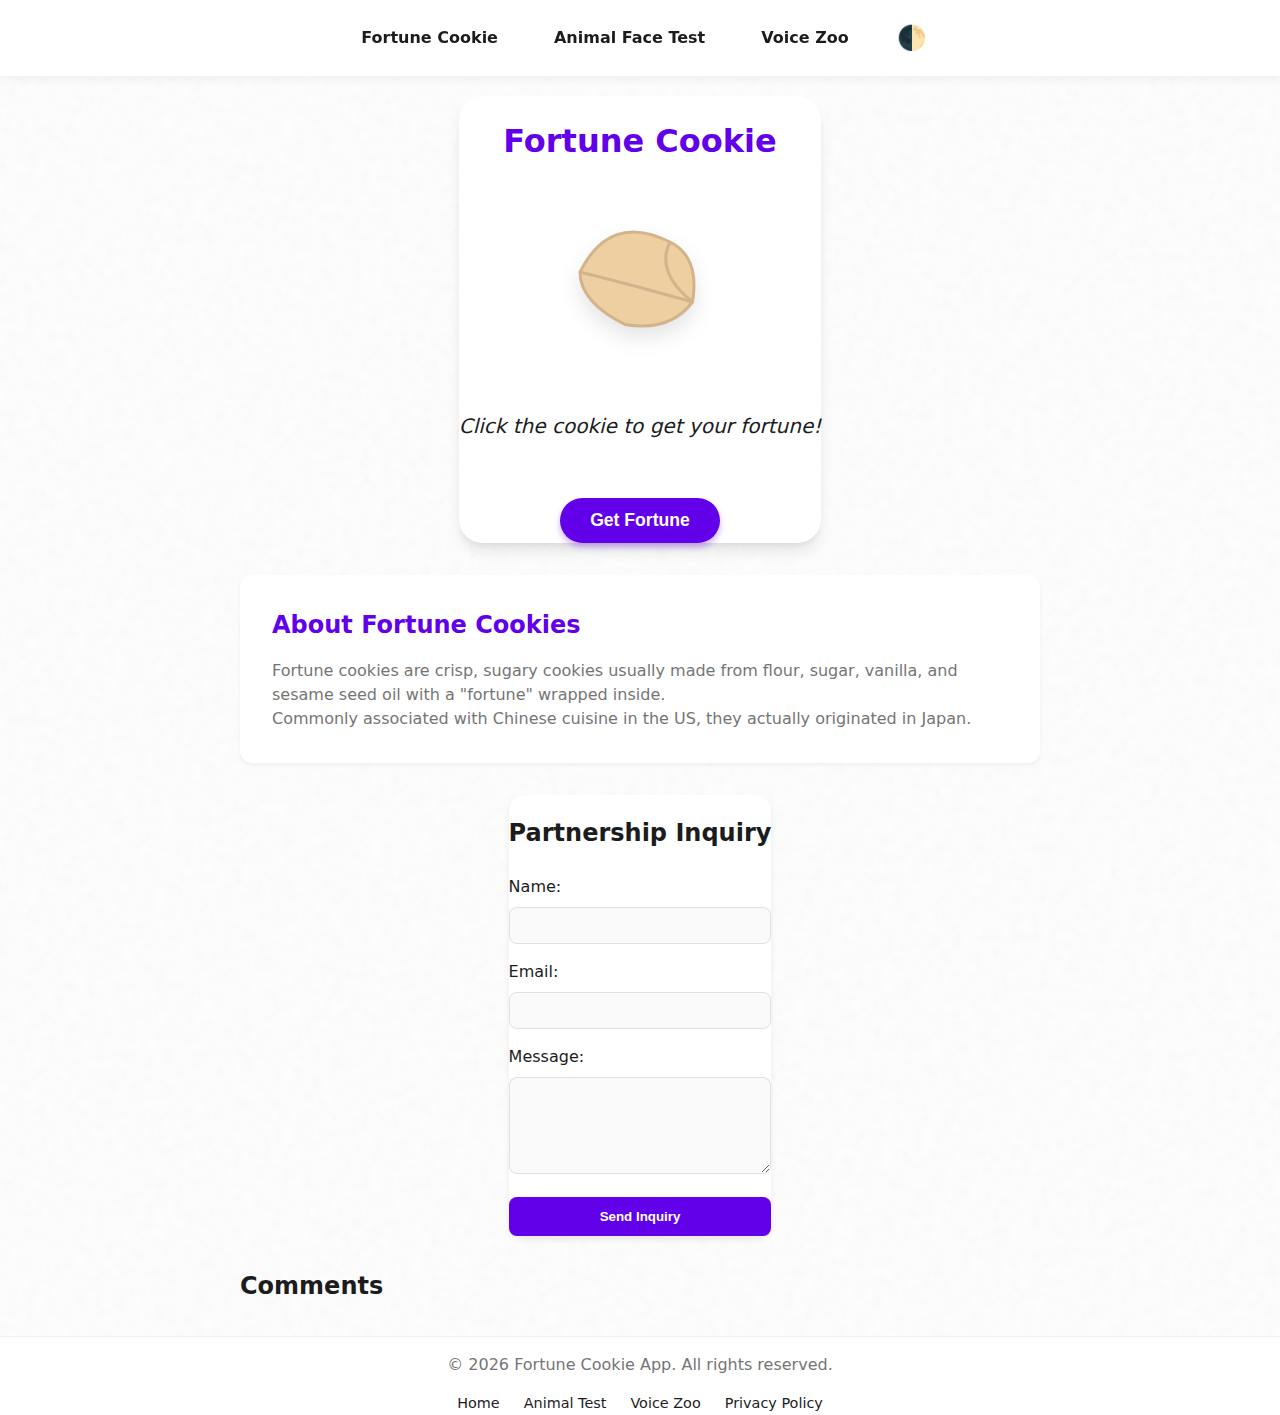
<file: index.html>
<!DOCTYPE html>
<html lang="en">
<head>
    <!-- Google tag (gtag.js) -->
    <script async src="https://www.googletagmanager.com/gtag/js?id=G-Y0EWFHQPL3"></script>
    <script>
      window.dataLayer = window.dataLayer || [];
      function gtag(){dataLayer.push(arguments);}
      gtag('js', new Date());

      gtag('config', 'G-Y0EWFHQPL3');
    </script>
    <meta charset="UTF-8">
    <meta name="viewport" content="width=device-width, initial-scale=1.0">
    <meta name="description" content="Get your daily fortune cookie message online!">
    <title>Fortune Cookie - Daily Fortune Generator</title>
    <link rel="stylesheet" href="style.css">
    <script async src="https://pagead2.googlesyndication.com/pagead/js/adsbygoogle.js?client=ca-pub-4731686284204006" crossorigin="anonymous"></script>
    
    <!-- Module Imports -->
    <script type="module" src="components/NavBar.js"></script>
    <script type="module" src="components/ThemeToggle.js"></script>
    <script type="module" src="components/FortuneCookie.js"></script>
    <script type="module" src="components/ContactForm.js"></script>
    <script type="module" src="components/AppFooter.js"></script>
</head>
<body>
    <nav-bar>
        <theme-toggle slot="toggle"></theme-toggle>
    </nav-bar>

    <main>
        <fortune-cookie></fortune-cookie>

        <section class="content-section" style="max-width: 800px; text-align: left; background: var(--surface-light); padding: 2rem; border-radius: 12px; box-shadow: var(--shadow-sm);">
            <h2 style="color: var(--primary); margin-bottom: 1rem;">About Fortune Cookies</h2>
            <p style="color: var(--text-muted);">Fortune cookies are crisp, sugary cookies usually made from flour, sugar, vanilla, and sesame seed oil with a "fortune" wrapped inside.</p>
            <p style="color: var(--text-muted);">Commonly associated with Chinese cuisine in the US, they actually originated in Japan.</p>
        </section>

        <contact-form></contact-form>
        
        <div class="container comments-container" style="max-width: 800px; width: 100%;">
            <h2>Comments</h2>
            <div id="disqus_thread"></div>
        </div>
    </main>

    <app-footer></app-footer>

    <script>
        (function() { 
        var d = document, s = d.createElement('script');
        s.src = 'https://tgjo.disqus.com/embed.js';
        s.setAttribute('data-timestamp', +new Date());
        (d.head || d.body).appendChild(s);
        })();
    </script>
</body>
</html>
</file>
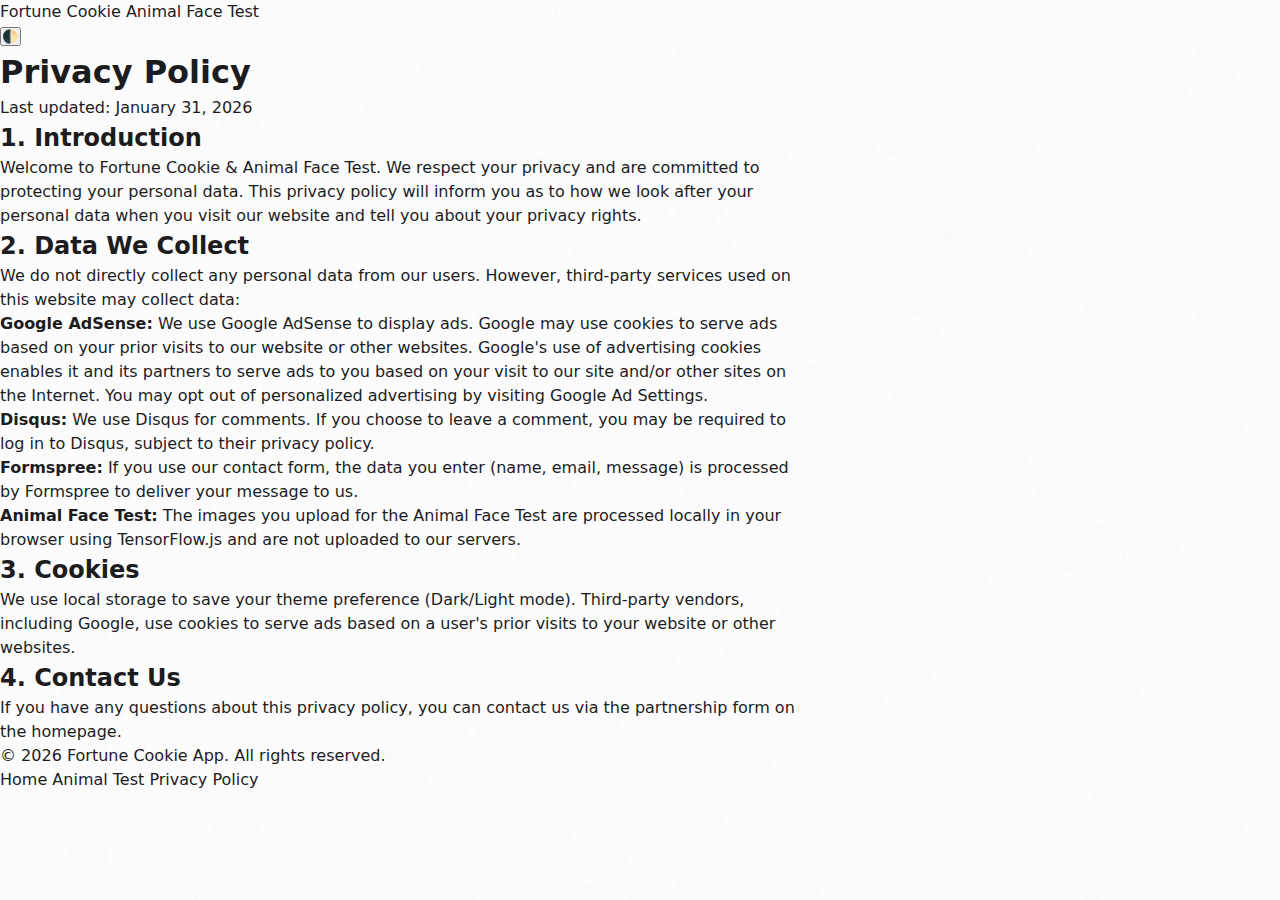
<file: privacy.html>
<!DOCTYPE html>
<html lang="en">
<head>
    <!-- Google tag (gtag.js) -->
    <script async src="https://www.googletagmanager.com/gtag/js?id=G-Y0EWFHQPL3"></script>
    <script>
      window.dataLayer = window.dataLayer || [];
      function gtag(){dataLayer.push(arguments);}
      gtag('js', new Date());

      gtag('config', 'G-Y0EWFHQPL3');
    </script>
    <meta charset="UTF-8">
    <meta name="viewport" content="width=device-width, initial-scale=1.0">
    <title>Privacy Policy - Fortune Cookie & Animal Face Test</title>
    <link rel="stylesheet" href="style.css">
    <script async src="https://pagead2.googlesyndication.com/pagead/js/adsbygoogle.js?client=ca-pub-4731686284204006"
     crossorigin="anonymous"></script>
</head>
<body>
    <div class="nav-bar">
        <a href="index.html" class="nav-link">Fortune Cookie</a>
        <a href="animal.html" class="nav-link">Animal Face Test</a>
    </div>

    <div class="container" style="text-align: left; max-width: 800px;">
        <button id="theme-toggle" aria-label="Toggle Dark Mode">🌓</button>
        <h1>Privacy Policy</h1>
        <p>Last updated: January 31, 2026</p>

        <h2>1. Introduction</h2>
        <p>Welcome to Fortune Cookie & Animal Face Test. We respect your privacy and are committed to protecting your personal data. This privacy policy will inform you as to how we look after your personal data when you visit our website and tell you about your privacy rights.</p>

        <h2>2. Data We Collect</h2>
        <p>We do not directly collect any personal data from our users. However, third-party services used on this website may collect data:</p>
        <ul>
            <li><strong>Google AdSense:</strong> We use Google AdSense to display ads. Google may use cookies to serve ads based on your prior visits to our website or other websites. Google's use of advertising cookies enables it and its partners to serve ads to you based on your visit to our site and/or other sites on the Internet. You may opt out of personalized advertising by visiting <a href="https://www.google.com/settings/ads" target="_blank">Google Ad Settings</a>.</li>
            <li><strong>Disqus:</strong> We use Disqus for comments. If you choose to leave a comment, you may be required to log in to Disqus, subject to their privacy policy.</li>
            <li><strong>Formspree:</strong> If you use our contact form, the data you enter (name, email, message) is processed by Formspree to deliver your message to us.</li>
            <li><strong>Animal Face Test:</strong> The images you upload for the Animal Face Test are processed locally in your browser using TensorFlow.js and are not uploaded to our servers.</li>
        </ul>

        <h2>3. Cookies</h2>
        <p>We use local storage to save your theme preference (Dark/Light mode). Third-party vendors, including Google, use cookies to serve ads based on a user's prior visits to your website or other websites.</p>

        <h2>4. Contact Us</h2>
        <p>If you have any questions about this privacy policy, you can contact us via the partnership form on the homepage.</p>
    </div>

    <footer>
        <p>&copy; 2026 Fortune Cookie App. All rights reserved.</p>
        <div class="footer-links">
            <a href="index.html">Home</a>
            <a href="animal.html">Animal Test</a>
            <a href="privacy.html">Privacy Policy</a>
        </div>
    </footer>

    <script src="main.js"></script>
</body>
</html>
</file>
<file: style.css>
@layer reset, base, layout, components, utilities;

@layer reset {
  *, *::before, *::after {
    box-sizing: border-box;
    margin: 0;
    padding: 0;
  }
}

@layer base {
  :root {
    /* Color Palette - Vibrant & Premium */
    --primary: #6200ea; /* Deep Purple */
    --primary-light: #b388ff;
    --secondary: #00bfa5; /* Teal */
    --accent: #ff6d00; /* Orange */
    
    /* Backgrounds */
    --bg-light: #fdfdfd;
    --bg-dark: #121212;
    --surface-light: #ffffff;
    --surface-dark: #1e1e1e;
    
    /* Text */
    --text-light: #1c1c1e;
    --text-dark: #e1e1e1;
    --text-muted: #757575;

    /* Shadows & Effects */
    --shadow-sm: 0 2px 4px rgba(0,0,0,0.05);
    --shadow-md: 0 4px 6px rgba(0,0,0,0.07);
    --shadow-lg: 0 10px 15px -3px rgba(0,0,0,0.1), 0 4px 6px -2px rgba(0,0,0,0.05);
    --glass-bg: rgba(255, 255, 255, 0.7);
    --glass-border: 1px solid rgba(255, 255, 255, 0.3);
  }

  [data-theme="dark"] {
    --primary: #b388ff;
    --primary-light: #6200ea;
    --bg-light: #121212; /* Swapped for logic */
    --surface-light: #1e1e1e;
    --text-light: #e1e1e1;
    --shadow-sm: 0 2px 4px rgba(0,0,0,0.5);
    --glass-bg: rgba(30, 30, 30, 0.7);
    --glass-border: 1px solid rgba(255, 255, 255, 0.1);
  }

  body {
    font-family: system-ui, -apple-system, BlinkMacSystemFont, 'Segoe UI', Roboto, Oxygen, Ubuntu, Cantarell, 'Open Sans', 'Helvetica Neue', sans-serif;
    background-color: var(--bg-light);
    color: var(--text-light);
    line-height: 1.5;
    transition: background-color 0.3s ease, color 0.3s ease;
    min-height: 100vh;
    overflow-x: hidden;
    
    /* Noise Texture */
    background-image: url("data:image/svg+xml,%3Csvg viewBox='0 0 200 200' xmlns='http://www.w3.org/2000/svg'%3E%3Cfilter id='noiseFilter'%3E%3CfeTurbulence type='fractalNoise' baseFrequency='0.65' numOctaves='3' stitchTiles='stitch'/%3E%3C/filter%3E%3Crect width='100%25' height='100%25' filter='url(%23noiseFilter)' opacity='0.05'/%3E%3C/svg%3E");
  }

  a {
    color: inherit;
    text-decoration: none;
  }
}

@layer layout {
  body {
    display: flex;
    flex-direction: column;
  }

  main {
    flex: 1;
    display: flex;
    flex-direction: column;
    align-items: center;
    padding: 6rem 1rem 2rem; /* Top padding for fixed nav */
    max-width: 1200px;
    margin: 0 auto;
    width: 100%;
    gap: 2rem;
  }
}

@layer utilities {
  .visually-hidden {
    position: absolute;
    width: 1px;
    height: 1px;
    padding: 0;
    margin: -1px;
    overflow: hidden;
    clip: rect(0, 0, 0, 0);
    border: 0;
  }
}
</file>
